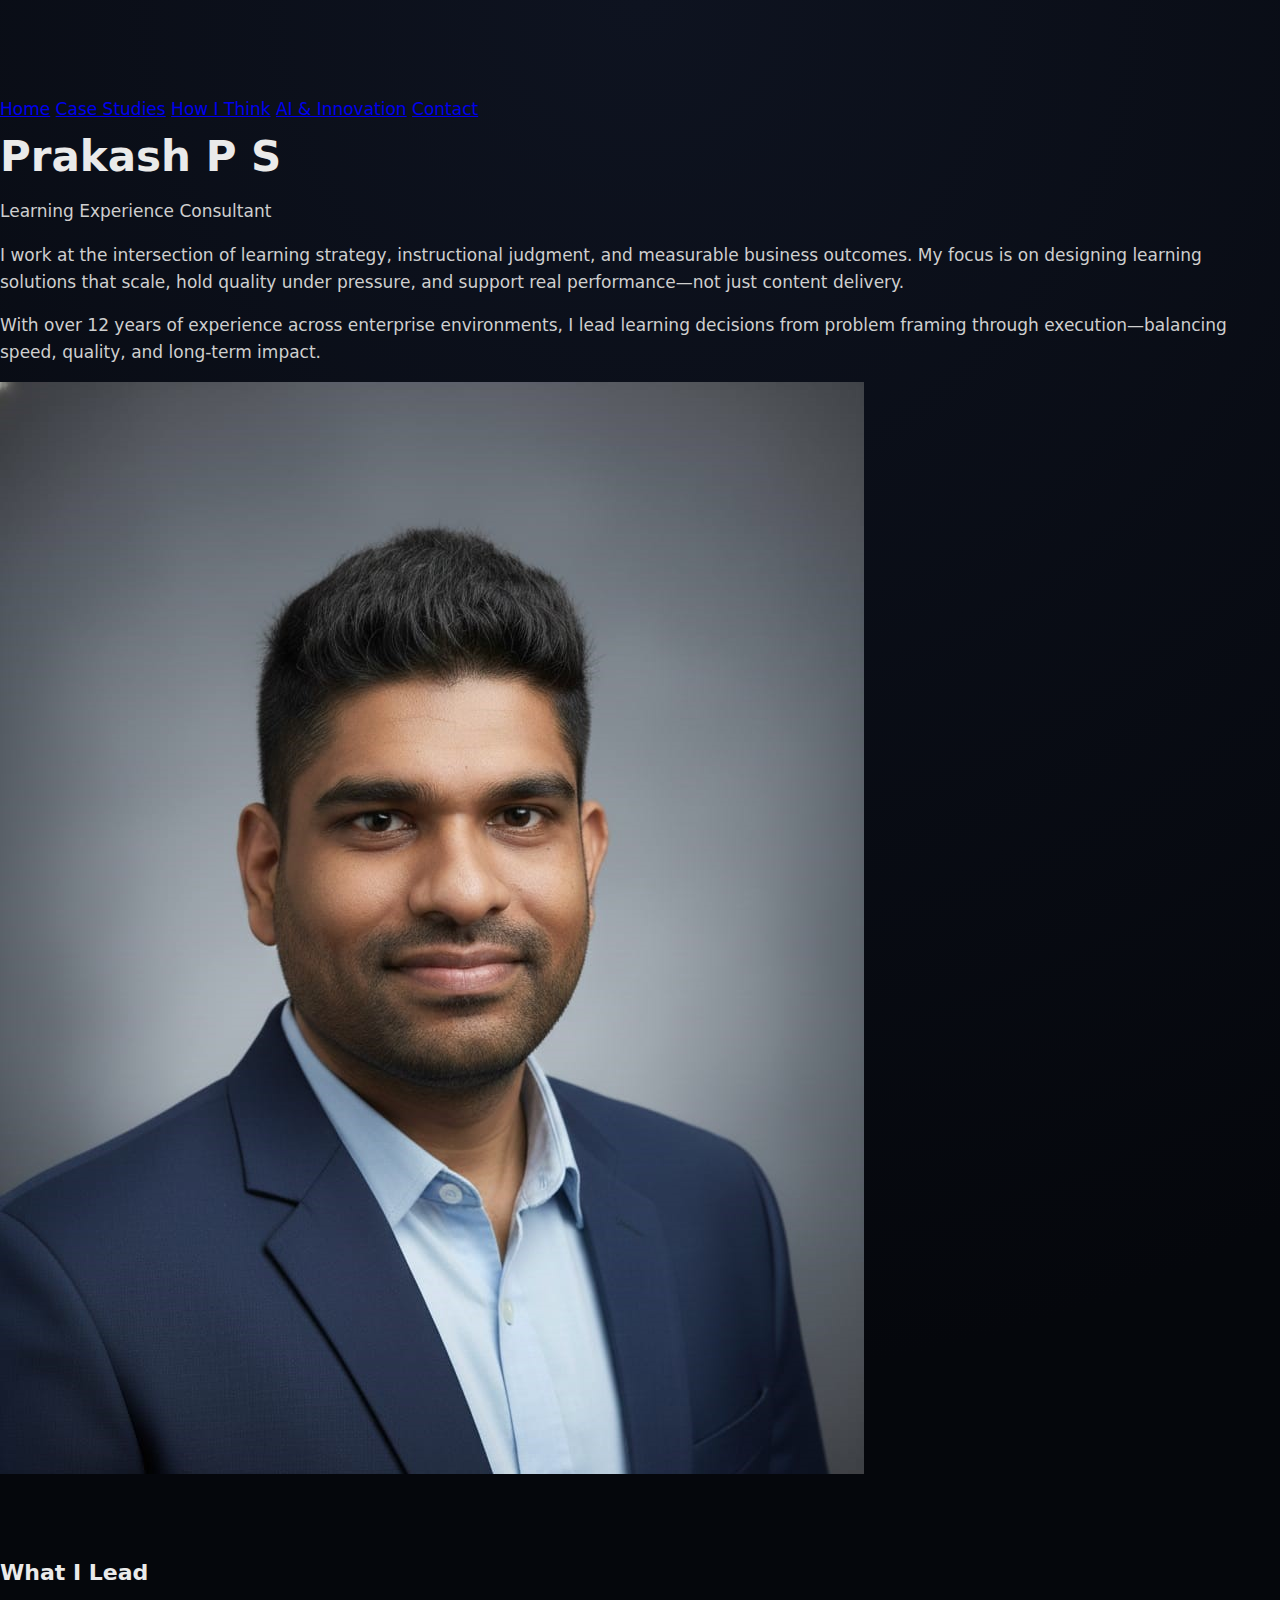
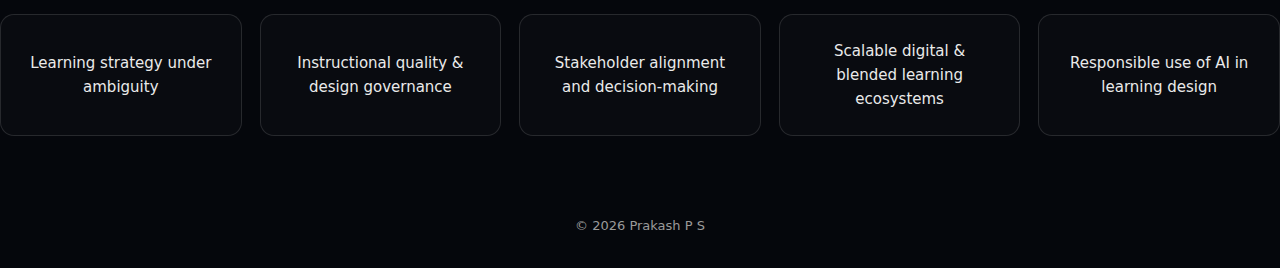
<file: index.html>
<!DOCTYPE html>
<html lang="en">
<head>
  <meta charset="UTF-8">
  <title>Prakash P S | Learning Experience Consultant</title>
  <link rel="stylesheet" href="styles.css">
</head>
<body>

<!-- NAV -->
<header class="site-header">
  <nav class="nav">
    <a href="index.html">Home</a>
    <a href="case-studies.html">Case Studies</a>
    <a href="how-i-think.html">How I Think</a>
    <a href="ai-innovation.html">AI & Innovation</a>
    <a href="contact.html">Contact</a>
  </nav>
</header>

<!-- HERO -->
<section class="hero">
  <div class="hero-inner">
    <div class="hero-text">
      <h1>Prakash P S</h1>
      <p class="role">Learning Experience Consultant</p>

      <p>
        I work at the intersection of learning strategy, instructional judgment,
        and measurable business outcomes. My focus is on designing learning
        solutions that scale, hold quality under pressure, and support real
        performance—not just content delivery.
      </p>

      <p>
        With over 12 years of experience across enterprise environments,
        I lead learning decisions from problem framing through execution—balancing
        speed, quality, and long-term impact.
      </p>
    </div>

    <div class="hero-photo">
      <img src="profile.jpeg" alt="Prakash P S">
    </div>
  </div>
</section>

<!-- CONTENT -->
<main class="content">
  <section class="section">
    <h2>What I Lead</h2>

    <div class="grid">
      <div class="card">Learning strategy under ambiguity</div>
      <div class="card">Instructional quality & design governance</div>
      <div class="card">Stakeholder alignment and decision-making</div>
      <div class="card">Scalable digital & blended learning ecosystems</div>
      <div class="card">Responsible use of AI in learning design</div>
    </div>
  </section>
</main>

<footer class="footer">
  © 2026 Prakash P S
</footer>

</body>
</html>
</file>
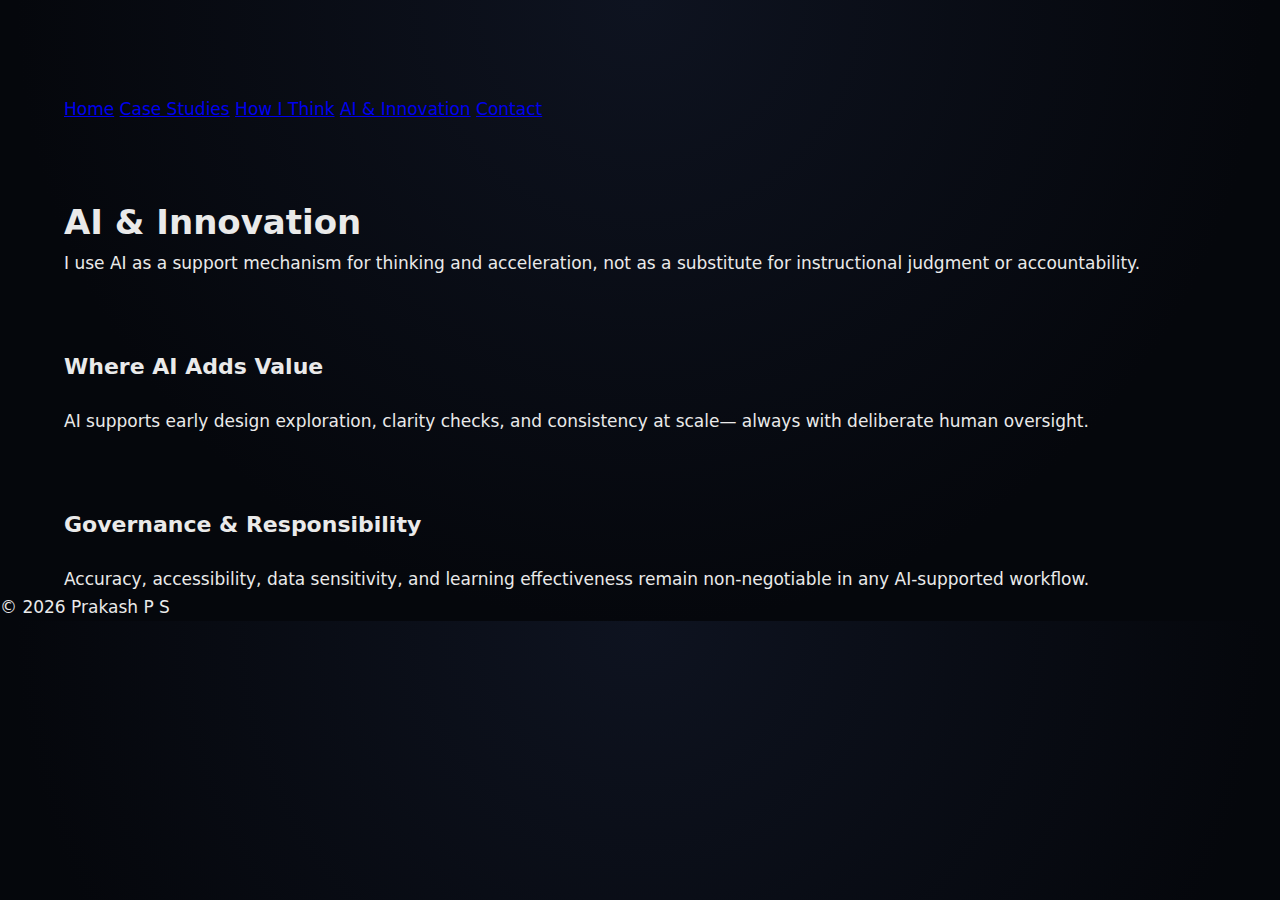
<file: ai-innovation.html>
<!DOCTYPE html>
<html lang="en">
<head>
  <meta charset="UTF-8">
  <title>AI & Innovation | Prakash P S</title>
  <link rel="stylesheet" href="styles.css">
</head>
<body>

<nav class="main-nav">
  <div class="container">
    <a href="index.html">Home</a>
    <a href="case-studies.html">Case Studies</a>
    <a href="how-i-think.html">How I Think</a>
    <a href="ai-innovation.html">AI & Innovation</a>
    <a href="contact.html">Contact</a>
  </div>
</nav>


<div class="container">
  <section class="section">
    <h1>AI & Innovation</h1>
    <p>
      I use AI as a support mechanism for thinking and acceleration, not as a substitute
      for instructional judgment or accountability.
    </p>
  </section>

  <section class="section">
    <h2>Where AI Adds Value</h2>
    <p>
      AI supports early design exploration, clarity checks, and consistency at scale—
      always with deliberate human oversight.
    </p>
  </section>

  <section class="section">
    <h2>Governance & Responsibility</h2>
    <p>
      Accuracy, accessibility, data sensitivity, and learning effectiveness remain
      non-negotiable in any AI-supported workflow.
    </p>
  </section>
</div>

<div class="footer">
  © 2026 Prakash P S
</div>

</body>
</html>
</file>
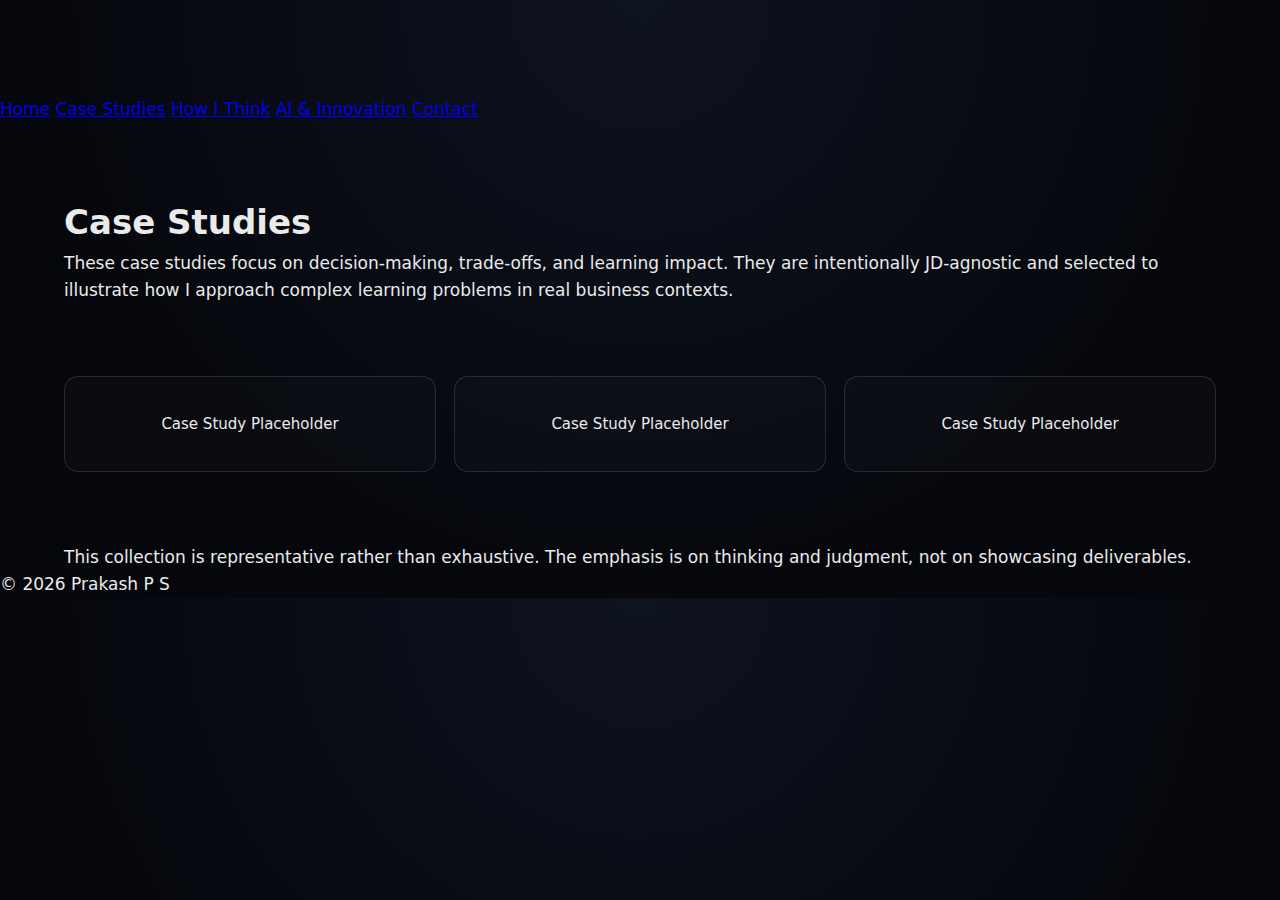
<file: case-studies.html>
<!DOCTYPE html>
<html lang="en">
<head>
  <meta charset="UTF-8">
  <title>Case Studies | Prakash P S</title>
  <link rel="stylesheet" href="styles.css">
</head>
<body>

<nav class="main-nav">
  <a href="index.html">Home</a>
  <a href="case-studies.html">Case Studies</a>
  <a href="how-i-think.html">How I Think</a>
  <a href="ai-innovation.html">AI & Innovation</a>
  <a href="contact.html">Contact</a>
</nav>

<div class="container">
  <section class="section">
    <h1>Case Studies</h1>
    <p>
      These case studies focus on decision-making, trade-offs, and learning impact.
      They are intentionally JD-agnostic and selected to illustrate how I approach
      complex learning problems in real business contexts.
    </p>
  </section>

  <section class="section grid">
    <div class="card">Case Study Placeholder</div>
    <div class="card">Case Study Placeholder</div>
    <div class="card">Case Study Placeholder</div>
  </section>

  <section class="section">
    <p>
      This collection is representative rather than exhaustive. The emphasis is on
      thinking and judgment, not on showcasing deliverables.
    </p>
  </section>
</div>

<div class="footer">
  © 2026 Prakash P S
</div>

</body>
</html>
</file>
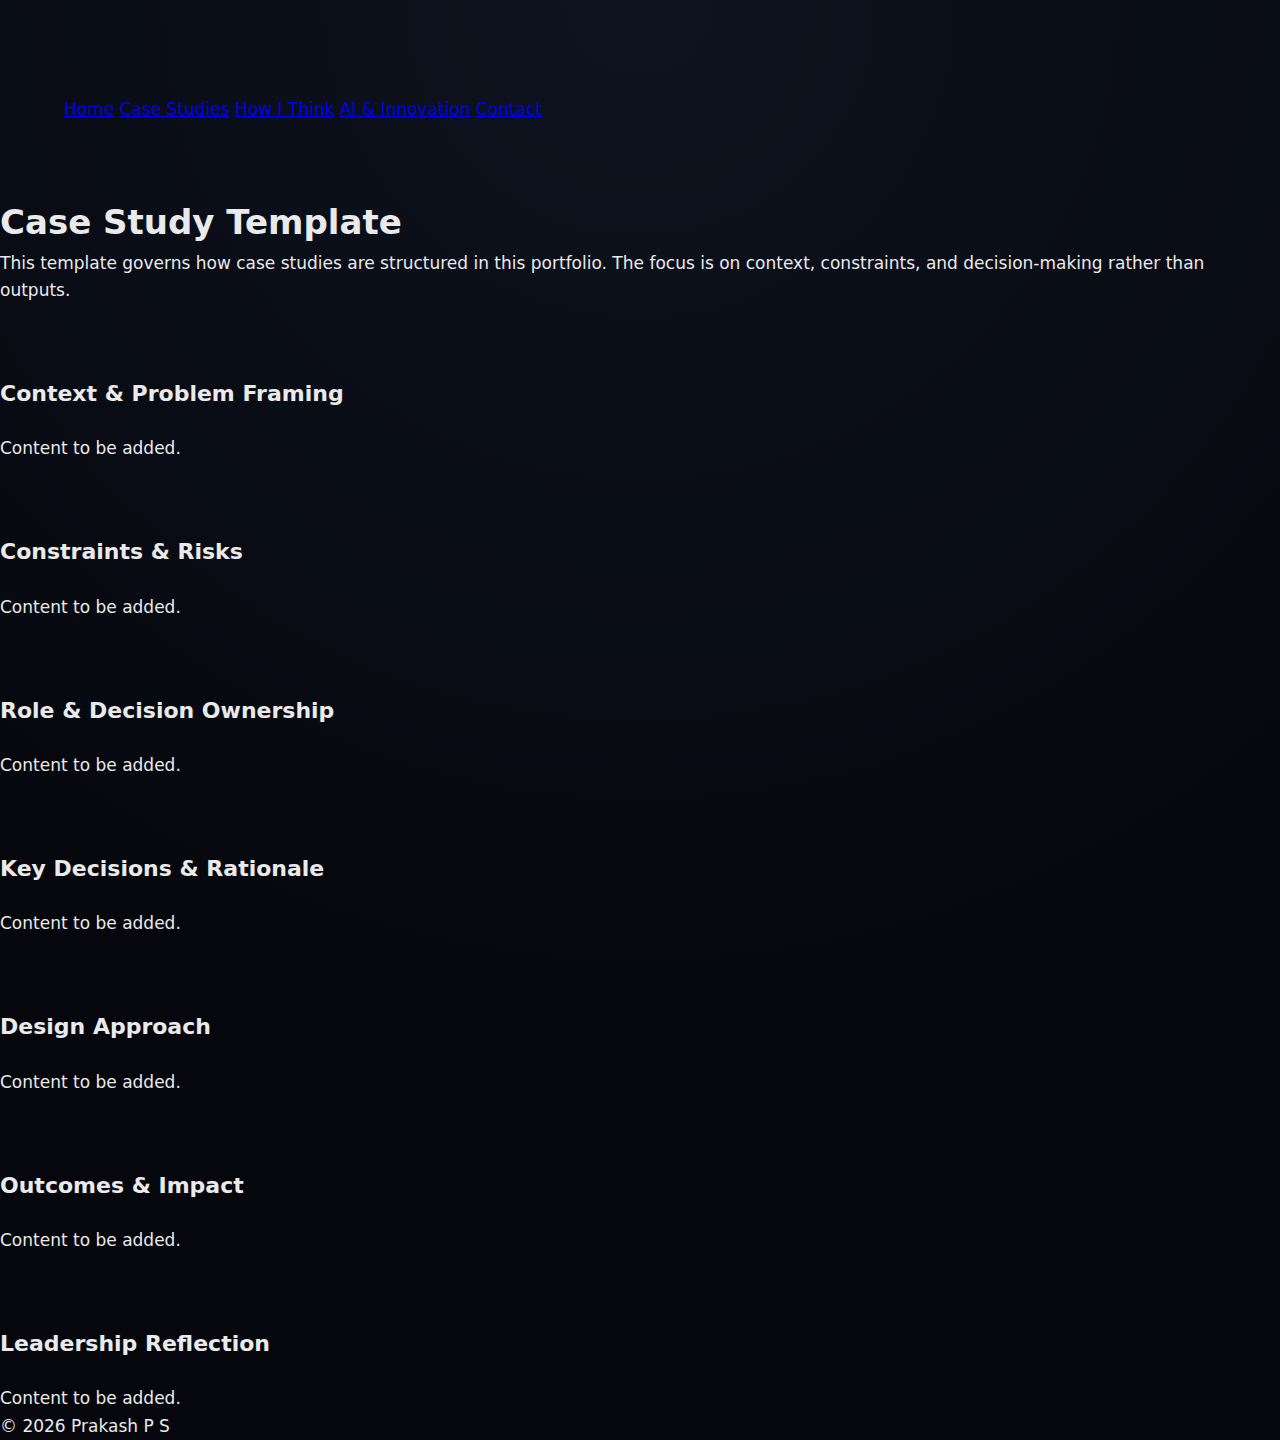
<file: case-study-template.html>
<!DOCTYPE html>
<html lang="en">
<head>
  <meta charset="UTF-8">
  <title>Case Study Template | Prakash P S</title>
  <link rel="stylesheet" href="styles.css">
</head>
<body>

<nav class="main-nav">
  <div class="container">
    <a href="index.html">Home</a>
    <a href="case-studies.html">Case Studies</a>
    <a href="how-i-think.html">How I Think</a>
    <a href="ai-innovation.html">AI & Innovation</a>
    <a href="contact.html">Contact</a>
  </div>
</nav>


<div class="main-nav">
  <section class="section">
    <h1>Case Study Template</h1>
    <p>
      This template governs how case studies are structured in this portfolio.
      The focus is on context, constraints, and decision-making rather than outputs.
    </p>
  </section>

  <section class="section">
    <h2>Context & Problem Framing</h2>
    <p>Content to be added.</p>
  </section>

  <section class="section">
    <h2>Constraints & Risks</h2>
    <p>Content to be added.</p>
  </section>

  <section class="section">
    <h2>Role & Decision Ownership</h2>
    <p>Content to be added.</p>
  </section>

  <section class="section">
    <h2>Key Decisions & Rationale</h2>
    <p>Content to be added.</p>
  </section>

  <section class="section">
    <h2>Design Approach</h2>
    <p>Content to be added.</p>
  </section>

  <section class="section">
    <h2>Outcomes & Impact</h2>
    <p>Content to be added.</p>
  </section>

  <section class="section">
    <h2>Leadership Reflection</h2>
    <p>Content to be added.</p>
  </section>
</div>

<div class="footer">
  © 2026 Prakash P S
</div>

</body>
</html>
</file>
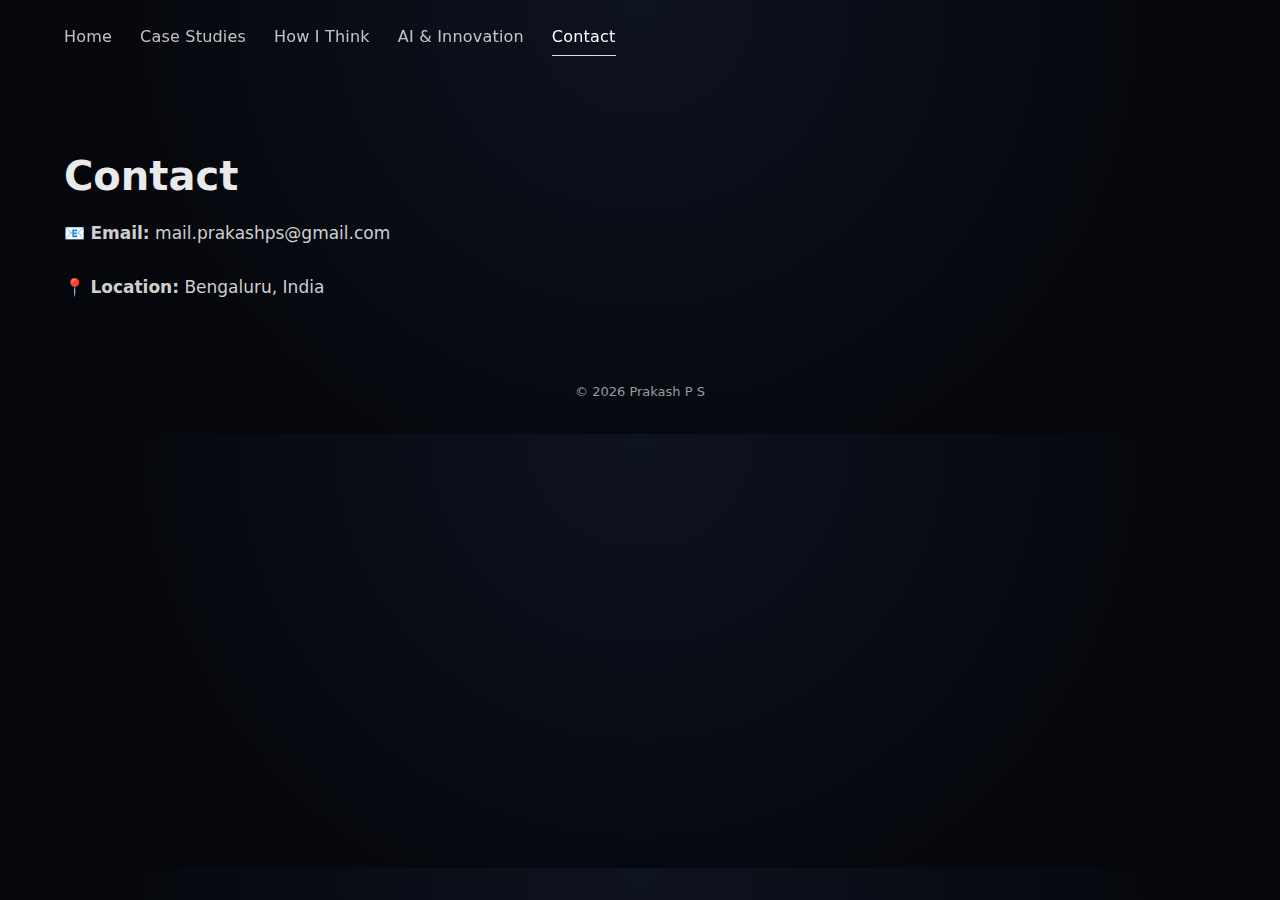
<file: contact.html>
<!DOCTYPE html>
<html lang="en">
<head>
  <meta charset="UTF-8">
  <title>Contact | Prakash P S</title>
  <meta name="viewport" content="width=device-width, initial-scale=1.0">
  <link rel="stylesheet" href="styles.css">
</head>
<body>

<nav class="site-nav">
  <div class="nav-shell">
    <div class="nav-inner">
      <a href="index.html">Home</a>
      <a href="case-studies.html">Case Studies</a>
      <a href="how-i-think.html">How I Think</a>
      <a href="ai-innovation.html">AI & Innovation</a>
      <a href="contact.html" class="active">Contact</a>
    </div>
  </div>
</nav>

<main class="container inner-page">
  <h1>Contact</h1>

  <p>
    📧 <strong>Email:</strong> mail.prakashps@gmail.com<br><br>
    📍 <strong>Location:</strong> Bengaluru, India
  </p>
</main>

<footer>
  © 2026 Prakash P S
</footer>

</body>
</html>
</file>
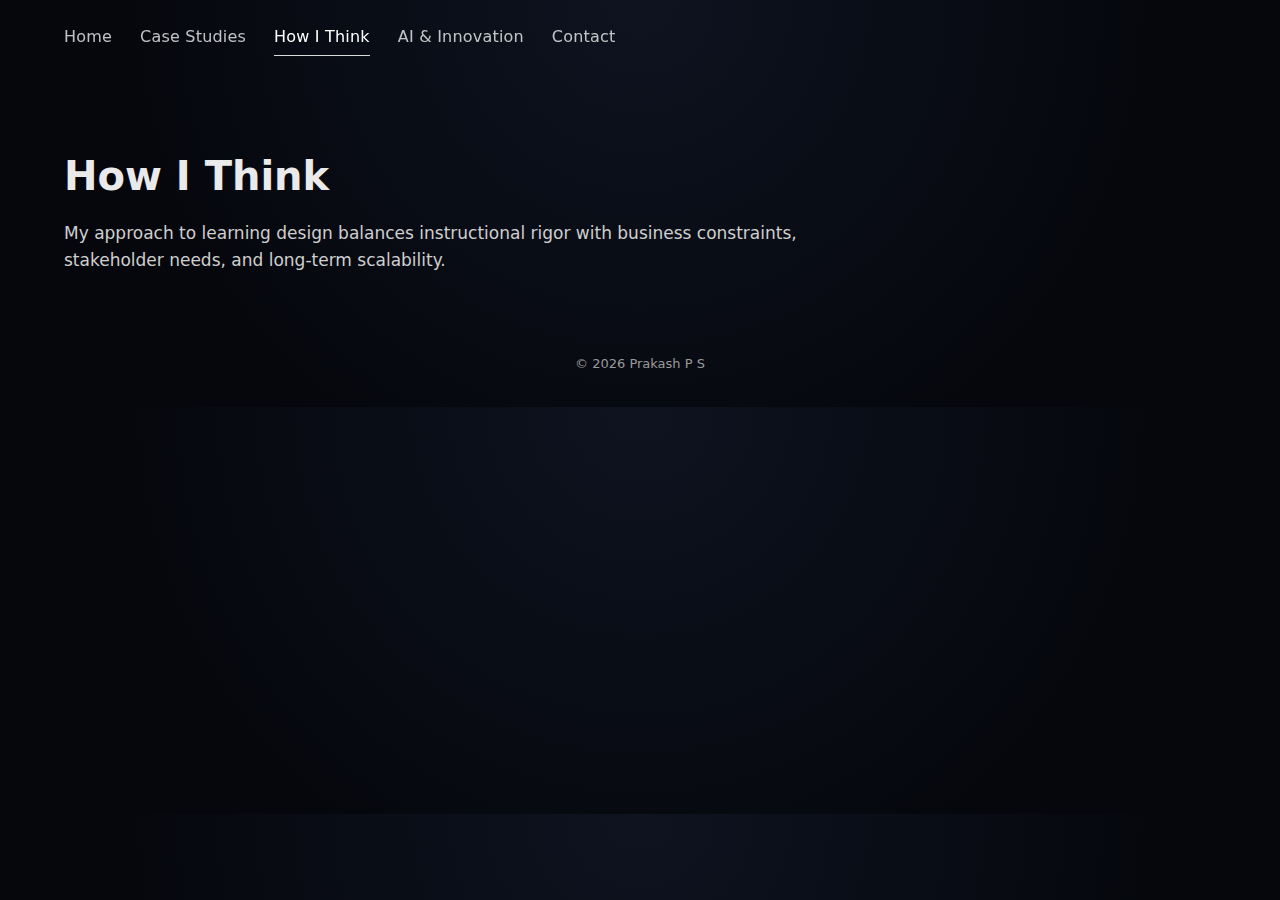
<file: how-i-think.html>
<!DOCTYPE html>
<html lang="en">
<head>
  <meta charset="UTF-8" />
  <title>How I Think | Prakash P S</title>
  <meta name="viewport" content="width=device-width, initial-scale=1.0">
  <link rel="stylesheet" href="styles.css">
</head>
<body>

<nav class="site-nav">
  <div class="nav-shell">
    <div class="nav-inner">
      <a href="index.html">Home</a>
      <a href="case-studies.html">Case Studies</a>
      <a href="how-i-think.html" class="active">How I Think</a>
      <a href="ai-innovation.html">AI & Innovation</a>
      <a href="contact.html">Contact</a>
    </div>
  </div>
</nav>

<main class="container inner-page">
  <h1>How I Think</h1>
  <p>
    My approach to learning design balances instructional rigor with business
    constraints, stakeholder needs, and long-term scalability.
  </p>
</main>

<footer>© 2026 Prakash P S</footer>

</body>
</html>
</file>
<file: styles.css>
/* ================================
   FORCE CONSISTENT VIEWPORT (WINDOWS FIX)
================================ */
html {
  overflow-y: scroll; /* Always reserve scrollbar space */
}

/* ================================
   RESET
================================ */
* {
  box-sizing: border-box;
  margin: 0;
  padding: 0;
}

/* ================================
   BASE
================================ */
body {
  font-family: system-ui, -apple-system, BlinkMacSystemFont, "Segoe UI", Roboto, sans-serif;
  background: radial-gradient(circle at top, #0e1320, #05070c 70%);
  color: #eaeaea;
  line-height: 1.6;
  font-size: 17px;

  /* Space for fixed nav */
  padding-top: 96px;
}

/* ================================
   CONTAINER
================================ */
.container {
  max-width: 1200px;
  margin: 0 auto;
  padding: 0 24px;
}

/* ================================
   FIXED NAV (DESKTOP-FIRST, STABLE)
================================ */
.site-nav {
  position: fixed;
  top: 0;
  left: 0;
  width: 100%;
  z-index: 1000;
  padding: 24px 0;
}

.nav-shell {
  max-width: 1200px;
  margin: 0 auto;
  padding: 0 24px;
}

.nav-inner {
  display: flex;
  justify-content: flex-start;
  gap: 28px;
}

.site-nav a {
  position: relative;
  font-size: 16px;
  font-weight: 500;
  letter-spacing: 0.2px;
  color: rgba(255, 255, 255, 0.75);
  text-decoration: none;
  padding-bottom: 6px;
}

.site-nav a:hover {
  color: rgba(255, 255, 255, 0.95);
}

.site-nav a::after {
  content: "";
  position: absolute;
  left: 0;
  bottom: 0;
  width: 100%;
  height: 1px;
  background: rgba(255, 255, 255, 0.85);
  opacity: 0;
  transform: scaleX(0.6);
  transition: opacity 180ms ease, transform 180ms ease;
}

.site-nav a:hover::after,
.site-nav a.active::after {
  opacity: 1;
  transform: scaleX(1);
}

.site-nav a.active {
  color: #ffffff;
}

/* ================================
   HOME – HERO
================================ */
.home-hero {
  display: grid;
  grid-template-columns: 1.2fr 0.8fr;
  gap: 64px;
  align-items: center;
  margin-top: 40px;
}

.hero-text h1 {
  font-size: 42px;
  margin-bottom: 8px;
}

.subtitle {
  font-size: 16px;
  color: #bdbdbd;
  margin-bottom: 20px;
}

.hero-text p {
  font-size: 17px;
  color: #cfcfcf;
  margin-bottom: 16px;
}

.hero-image {
  display: flex;
  justify-content: center;
}

.hero-image img {
  max-width: 360px;
  width: 100%;
  border-radius: 18px;
  box-shadow: 0 20px 40px rgba(0, 0, 0, 0.45);
}

/* ================================
   SECTIONS & CARDS
================================ */
.section {
  margin-top: 72px;
}

.section h2 {
  font-size: 22px;
  margin-bottom: 24px;
}

.grid {
  display: grid;
  grid-template-columns: repeat(auto-fit, minmax(240px, 1fr));
  gap: 18px;
}

.card {
  display: flex;
  align-items: center;
  justify-content: center;
  padding: 24px 28px;
  min-height: 96px;
  background: rgba(255, 255, 255, 0.02);
  border: 1px solid rgba(255, 255, 255, 0.12);
  border-radius: 14px;
  text-align: center;
  font-size: 15px;
}

/* ================================
   INNER PAGES (CASE STUDIES, ETC.)
================================ */
.inner-page {
  margin-top: 48px;
}

.inner-page h1 {
  font-size: 40px;
  margin-bottom: 12px;
}

.inner-page > p {
  max-width: 820px;
  color: #cfcfcf;
  margin-bottom: 0; /* spacing controlled by inner-section */
}

/* ================================
   CASE STUDIES – SPACING FIX
================================ */
.inner-section {
  margin-top: 40px;
}

.inner-section .grid {
  margin-top: 28px;
}

.inner-note {
  margin-top: 32px;
  max-width: 820px;
  color: #bdbdbd;
  font-size: 15px;
}

/* ================================
   FOOTER
================================ */
footer {
  text-align: center;
  margin: 80px 0 32px;
  font-size: 13px;
  color: #9a9a9a;
}

/* ================================
   RESPONSIVE (DESKTOP-FIRST, SAFE)
================================ */
@media (max-width: 900px) {
  .home-hero {
    grid-template-columns: 1fr;
  }
}
</file>
